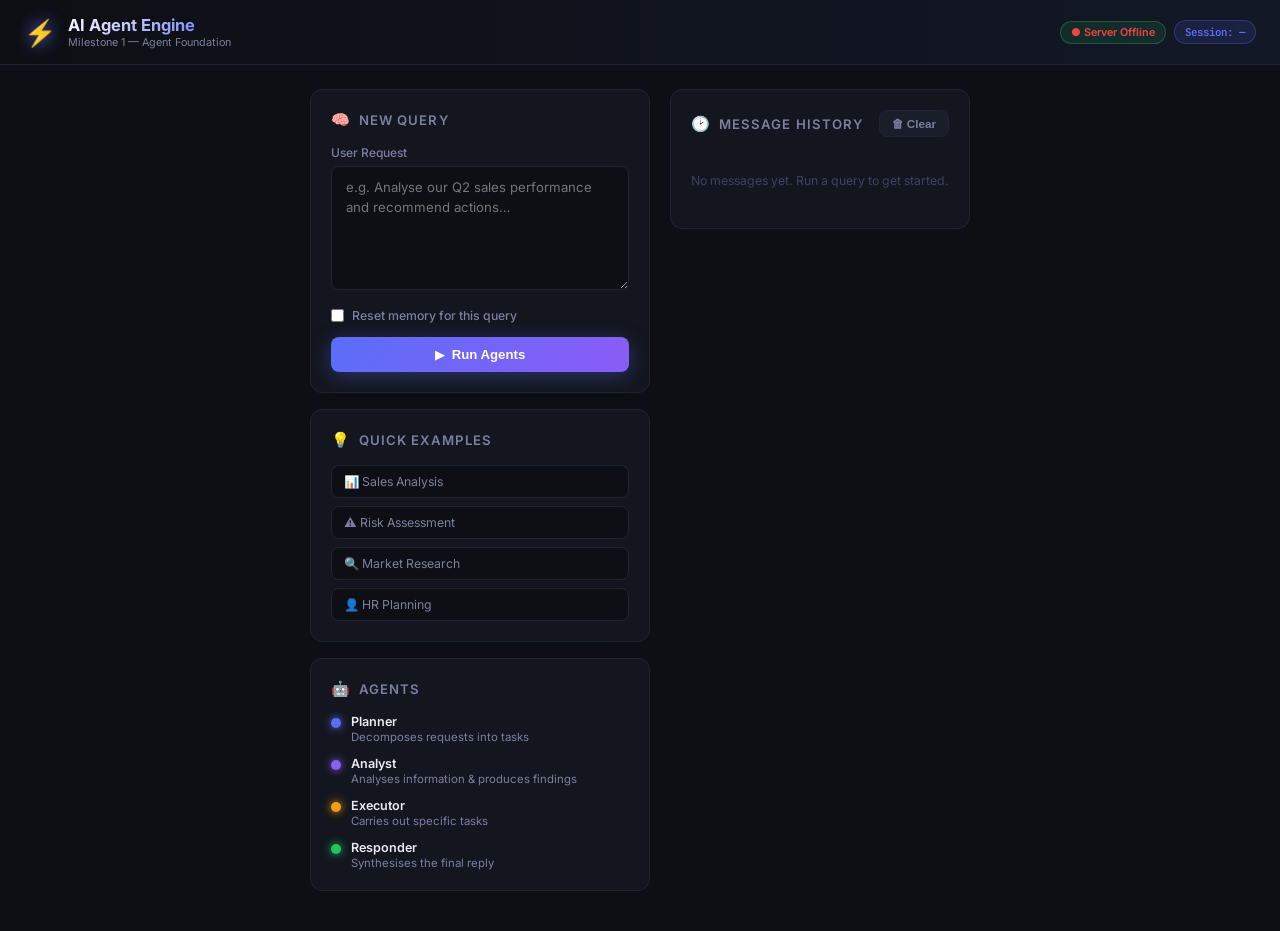
<file: dashboard/index.html>
<!DOCTYPE html>
<html lang="en">
<head>
  <meta charset="UTF-8" />
  <meta name="viewport" content="width=device-width, initial-scale=1.0" />
  <title>AI Agent Engine — Testing Dashboard</title>
  <meta name="description" content="Interactive testing dashboard for the AI Agent Coordination & Decision Engine — Milestone 1" />
  <link rel="preconnect" href="https://fonts.googleapis.com" />
  <link rel="preconnect" href="https://fonts.gstatic.com" crossorigin />
  <link href="https://fonts.googleapis.com/css2?family=Inter:wght@300;400;500;600;700&family=JetBrains+Mono:wght@400;500&display=swap" rel="stylesheet" />
  <link rel="stylesheet" href="style.css" />
</head>
<body>

  <!-- ── Header ─────────────────────────────────────────────────────────── -->
  <header class="header">
    <div class="header-inner">
      <div class="logo">
        <span class="logo-icon">⚡</span>
        <div>
          <h1 class="logo-title">AI Agent Engine</h1>
          <p class="logo-sub">Milestone 1 — Agent Foundation</p>
        </div>
      </div>
      <div class="header-badges">
        <span class="badge badge-green" id="health-badge">● Connecting…</span>
        <span class="badge badge-blue" id="session-badge">Session: —</span>
      </div>
    </div>
  </header>

  <!-- ── Main Layout ────────────────────────────────────────────────────── -->
  <main class="main">

    <!-- Left Panel: Input + Controls -->
    <aside class="panel panel-left">
      <section class="card">
        <h2 class="card-title">
          <span class="icon">🧠</span> New Query
        </h2>

        <div class="field">
          <label for="query-input" class="field-label">User Request</label>
          <textarea
            id="query-input"
            class="textarea"
            rows="5"
            placeholder="e.g. Analyse our Q2 sales performance and recommend actions…"
          ></textarea>
        </div>

        <div class="field">
          <label class="field-label checkbox-label">
            <input type="checkbox" id="reset-memory" />
            <span>Reset memory for this query</span>
          </label>
        </div>

        <button id="run-btn" class="btn btn-primary" onclick="runQuery()">
          <span class="btn-icon">▶</span> Run Agents
        </button>

        <div id="loading" class="loading hidden">
          <div class="spinner"></div>
          <span id="loading-label">Planner thinking…</span>
        </div>
      </section>

      <!-- Quick Examples -->
      <section class="card">
        <h2 class="card-title"><span class="icon">💡</span> Quick Examples</h2>
        <div class="examples">
          <button class="example-btn" onclick="setQuery('Analyse Q2 sales performance and suggest growth strategies.')">📊 Sales Analysis</button>
          <button class="example-btn" onclick="setQuery('Identify risks in our current supply chain and recommend mitigations.')">⚠️ Risk Assessment</button>
          <button class="example-btn" onclick="setQuery('Generate a competitive landscape report for the CRM software market.')">🔍 Market Research</button>
          <button class="example-btn" onclick="setQuery('Create an onboarding plan for a new software engineer joining the team.')">👤 HR Planning</button>
        </div>
      </section>

      <!-- Agents Legend -->
      <section class="card">
        <h2 class="card-title"><span class="icon">🤖</span> Agents</h2>
        <div class="agents-list">
          <div class="agent-item">
            <span class="agent-dot dot-planner"></span>
            <div>
              <p class="agent-name">Planner</p>
              <p class="agent-desc">Decomposes requests into tasks</p>
            </div>
          </div>
          <div class="agent-item">
            <span class="agent-dot dot-analyst"></span>
            <div>
              <p class="agent-name">Analyst</p>
              <p class="agent-desc">Analyses information & produces findings</p>
            </div>
          </div>
          <div class="agent-item">
            <span class="agent-dot dot-executor"></span>
            <div>
              <p class="agent-name">Executor</p>
              <p class="agent-desc">Carries out specific tasks</p>
            </div>
          </div>
          <div class="agent-item">
            <span class="agent-dot dot-responder"></span>
            <div>
              <p class="agent-name">Responder</p>
              <p class="agent-desc">Synthesises the final reply</p>
            </div>
          </div>
        </div>
      </section>
    </aside>

    <!-- Right Panel: Results -->
    <div class="panel panel-right">

      <!-- Execution Plan -->
      <section class="card" id="plan-card" style="display:none;">
        <h2 class="card-title"><span class="icon">📋</span> Execution Plan</h2>
        <p id="plan-goal" class="plan-goal"></p>
        <div id="plan-tasks" class="task-list"></div>
      </section>

      <!-- Agent Results -->
      <section class="card" id="results-card" style="display:none;">
        <h2 class="card-title"><span class="icon">⚙️</span> Agent Outputs</h2>
        <div id="task-results" class="results-list"></div>
      </section>

      <!-- Final Response -->
      <section class="card response-card" id="response-card" style="display:none;">
        <div class="response-header">
          <h2 class="card-title"><span class="icon">✅</span> Final Response</h2>
          <button class="btn btn-sm" onclick="copyResponse()">📋 Copy</button>
        </div>
        <div id="final-response" class="response-body"></div>
      </section>

      <!-- Error Card -->
      <section class="card error-card" id="error-card" style="display:none;">
        <h2 class="card-title"><span class="icon">❌</span> Error</h2>
        <pre id="error-body" class="error-body"></pre>
      </section>

      <!-- History -->
      <section class="card" id="history-card">
        <div class="response-header">
          <h2 class="card-title"><span class="icon">🕑</span> Message History</h2>
          <button class="btn btn-sm btn-danger" onclick="clearHistory()">🗑 Clear</button>
        </div>
        <div id="history-list" class="history-list">
          <p class="empty-msg">No messages yet. Run a query to get started.</p>
        </div>
      </section>

    </div>
  </main>

  <script src="app.js"></script>
</body>
</html>
</file>
<file: dashboard/style.css>
/* ── Reset & Base ─────────────────────────────────────────────────────────── */
*, *::before, *::after { box-sizing: border-box; margin: 0; padding: 0; }

:root {
  --bg:          #0d0f14;
  --bg-card:     #13161e;
  --bg-hover:    #1a1e2a;
  --border:      #1f2435;
  --border-glow: #3b4fd8;

  --text:        #e8eaf2;
  --text-muted:  #7a80a0;
  --text-dim:    #3d4260;

  --accent:      #5a6ef8;
  --accent-glow: rgba(90, 110, 248, 0.25);
  --accent-2:    #8b5cf6;
  --green:       #22c55e;
  --orange:      #f59e0b;
  --red:         #ef4444;
  --cyan:        #06b6d4;

  --planner:   #5a6ef8;
  --analyst:   #8b5cf6;
  --executor:  #f59e0b;
  --responder: #22c55e;

  --radius:    12px;
  --radius-sm: 8px;
  --shadow:    0 4px 24px rgba(0,0,0,0.4);
  --transition: all 0.2s cubic-bezier(0.4,0,0.2,1);
}

html { font-size: 15px; }

body {
  font-family: 'Inter', sans-serif;
  background: var(--bg);
  color: var(--text);
  min-height: 100vh;
  display: flex;
  flex-direction: column;
}

/* ── Header ──────────────────────────────────────────────────────────────── */
.header {
  background: linear-gradient(90deg, #0d0f14 0%, #131827 100%);
  border-bottom: 1px solid var(--border);
  position: sticky;
  top: 0;
  z-index: 100;
  backdrop-filter: blur(12px);
}

.header-inner {
  max-width: 1400px;
  margin: 0 auto;
  padding: 0 24px;
  height: 64px;
  display: flex;
  align-items: center;
  justify-content: space-between;
}

.logo { display: flex; align-items: center; gap: 12px; }

.logo-icon {
  font-size: 26px;
  filter: drop-shadow(0 0 8px var(--accent));
  animation: pulse-glow 3s ease-in-out infinite;
}

@keyframes pulse-glow {
  0%, 100% { filter: drop-shadow(0 0 6px var(--accent)); }
  50%       { filter: drop-shadow(0 0 14px var(--accent)); }
}

.logo-title {
  font-size: 1.1rem;
  font-weight: 700;
  background: linear-gradient(135deg, #fff 0%, var(--accent) 100%);
  -webkit-background-clip: text;
  -webkit-text-fill-color: transparent;
  background-clip: text;
}

.logo-sub { font-size: 0.72rem; color: var(--text-muted); margin-top: 1px; }

.header-badges { display: flex; gap: 8px; align-items: center; }

.badge {
  padding: 4px 10px;
  border-radius: 20px;
  font-size: 0.72rem;
  font-weight: 600;
  border: 1px solid transparent;
}

.badge-green {
  background: rgba(34,197,94,0.12);
  color: var(--green);
  border-color: rgba(34,197,94,0.3);
}

.badge-blue {
  background: rgba(90,110,248,0.12);
  color: var(--accent);
  border-color: rgba(90,110,248,0.3);
  font-family: 'JetBrains Mono', monospace;
}

/* ── Main Layout ─────────────────────────────────────────────────────────── */
.main {
  max-width: 1400px;
  margin: 0 auto;
  padding: 24px;
  display: grid;
  grid-template-columns: 340px 1fr;
  gap: 20px;
  flex: 1;
  align-items: start;
}

@media (max-width: 900px) {
  .main { grid-template-columns: 1fr; padding: 16px; }
}

/* ── Cards ───────────────────────────────────────────────────────────────── */
.card {
  background: var(--bg-card);
  border: 1px solid var(--border);
  border-radius: var(--radius);
  padding: 20px;
  margin-bottom: 16px;
  transition: var(--transition);
}

.card:hover { border-color: rgba(90,110,248,0.25); }

.card-title {
  font-size: 0.88rem;
  font-weight: 600;
  color: var(--text-muted);
  text-transform: uppercase;
  letter-spacing: 0.08em;
  margin-bottom: 16px;
  display: flex;
  align-items: center;
  gap: 8px;
}

.icon { font-size: 1rem; }

/* ── Fields ──────────────────────────────────────────────────────────────── */
.field { margin-bottom: 14px; }

.field-label {
  display: block;
  font-size: 0.8rem;
  font-weight: 500;
  color: var(--text-muted);
  margin-bottom: 6px;
}

.textarea {
  width: 100%;
  background: var(--bg);
  border: 1px solid var(--border);
  border-radius: var(--radius-sm);
  color: var(--text);
  font-family: 'Inter', sans-serif;
  font-size: 0.88rem;
  padding: 10px 14px;
  resize: vertical;
  transition: var(--transition);
  line-height: 1.55;
}

.textarea:focus {
  outline: none;
  border-color: var(--accent);
  box-shadow: 0 0 0 3px var(--accent-glow);
}

.checkbox-label {
  display: flex !important;
  align-items: center;
  gap: 8px;
  cursor: pointer;
  font-size: 0.82rem;
}

/* ── Buttons ─────────────────────────────────────────────────────────────── */
.btn {
  display: inline-flex;
  align-items: center;
  gap: 8px;
  padding: 10px 20px;
  border-radius: var(--radius-sm);
  font-size: 0.88rem;
  font-weight: 600;
  cursor: pointer;
  border: none;
  transition: var(--transition);
}

.btn-primary {
  width: 100%;
  justify-content: center;
  background: linear-gradient(135deg, var(--accent) 0%, var(--accent-2) 100%);
  color: #fff;
  box-shadow: 0 4px 20px rgba(90,110,248,0.35);
}

.btn-primary:hover {
  transform: translateY(-1px);
  box-shadow: 0 6px 28px rgba(90,110,248,0.5);
}

.btn-primary:active { transform: translateY(0); }

.btn-primary:disabled {
  opacity: 0.5;
  cursor: not-allowed;
  transform: none;
}

.btn-sm {
  padding: 6px 12px;
  font-size: 0.78rem;
  background: var(--bg-hover);
  color: var(--text-muted);
  border: 1px solid var(--border);
}

.btn-sm:hover { border-color: var(--accent); color: var(--accent); }

.btn-danger:hover { border-color: var(--red) !important; color: var(--red) !important; }

.btn-icon { font-size: 0.8rem; }

/* ── Loading ─────────────────────────────────────────────────────────────── */
.loading {
  display: flex;
  align-items: center;
  gap: 10px;
  margin-top: 14px;
  color: var(--text-muted);
  font-size: 0.84rem;
}

.loading.hidden { display: none; }

.spinner {
  width: 18px;
  height: 18px;
  border: 2px solid var(--border);
  border-top-color: var(--accent);
  border-radius: 50%;
  animation: spin 0.7s linear infinite;
  flex-shrink: 0;
}

@keyframes spin { to { transform: rotate(360deg); } }

/* ── Examples ────────────────────────────────────────────────────────────── */
.examples { display: flex; flex-direction: column; gap: 8px; }

.example-btn {
  background: var(--bg);
  border: 1px solid var(--border);
  border-radius: var(--radius-sm);
  color: var(--text-muted);
  font-size: 0.82rem;
  padding: 8px 12px;
  cursor: pointer;
  text-align: left;
  transition: var(--transition);
  font-family: 'Inter', sans-serif;
}

.example-btn:hover {
  border-color: var(--accent);
  color: var(--text);
  background: var(--bg-hover);
  transform: translateX(3px);
}

/* ── Agents List ─────────────────────────────────────────────────────────── */
.agents-list { display: flex; flex-direction: column; gap: 12px; }

.agent-item { display: flex; align-items: flex-start; gap: 10px; }

.agent-dot {
  width: 10px;
  height: 10px;
  border-radius: 50%;
  flex-shrink: 0;
  margin-top: 4px;
  box-shadow: 0 0 8px currentColor;
}

.dot-planner  { background: var(--planner);  color: var(--planner); }
.dot-analyst  { background: var(--analyst);  color: var(--analyst); }
.dot-executor { background: var(--executor); color: var(--executor); }
.dot-responder{ background: var(--responder);color: var(--responder); }

.agent-name { font-size: 0.84rem; font-weight: 600; color: var(--text); }
.agent-desc { font-size: 0.76rem; color: var(--text-muted); margin-top: 1px; }

/* ── Plan ────────────────────────────────────────────────────────────────── */
.plan-goal {
  font-size: 0.9rem;
  color: var(--text-muted);
  margin-bottom: 14px;
  padding: 10px 14px;
  background: var(--bg);
  border-radius: var(--radius-sm);
  border-left: 3px solid var(--accent);
  line-height: 1.5;
}

.task-list { display: flex; flex-direction: column; gap: 8px; }

.task-item {
  display: flex;
  align-items: flex-start;
  gap: 12px;
  padding: 12px 14px;
  background: var(--bg);
  border-radius: var(--radius-sm);
  border: 1px solid var(--border);
  animation: slide-in 0.3s ease forwards;
  opacity: 0;
}

@keyframes slide-in {
  from { opacity: 0; transform: translateY(6px); }
  to   { opacity: 1; transform: translateY(0); }
}

.task-id {
  width: 24px;
  height: 24px;
  border-radius: 50%;
  display: flex;
  align-items: center;
  justify-content: center;
  font-size: 0.72rem;
  font-weight: 700;
  flex-shrink: 0;
  color: #fff;
}

.task-desc { font-size: 0.84rem; color: var(--text); line-height: 1.45; flex: 1; }

.task-agent-tag {
  font-size: 0.7rem;
  font-weight: 600;
  padding: 2px 8px;
  border-radius: 12px;
  flex-shrink: 0;
  margin-top: 1px;
}

.tag-analyst  { background: rgba(139,92,246,0.15); color: var(--analyst);  border: 1px solid rgba(139,92,246,0.3); }
.tag-executor { background: rgba(245,158,11,0.15); color: var(--executor); border: 1px solid rgba(245,158,11,0.3); }
.tag-responder{ background: rgba(34,197,94,0.15);  color: var(--responder);border: 1px solid rgba(34,197,94,0.3); }
.tag-default  { background: rgba(90,110,248,0.15); color: var(--accent);   border: 1px solid rgba(90,110,248,0.3); }

/* ── Agent Results ────────────────────────────────────────────────────────── */
.results-list { display: flex; flex-direction: column; gap: 12px; }

.result-item {
  background: var(--bg);
  border: 1px solid var(--border);
  border-radius: var(--radius-sm);
  overflow: hidden;
  animation: slide-in 0.35s ease forwards;
  opacity: 0;
}

.result-header {
  display: flex;
  align-items: center;
  justify-content: space-between;
  padding: 10px 14px;
  border-bottom: 1px solid var(--border);
  cursor: pointer;
  user-select: none;
}

.result-header:hover { background: var(--bg-hover); }

.result-agent { font-size: 0.8rem; font-weight: 600; }
.result-status { font-size: 0.75rem; }

.result-body {
  padding: 14px;
  font-family: 'JetBrains Mono', monospace;
  font-size: 0.76rem;
  color: var(--text-muted);
  white-space: pre-wrap;
  word-break: break-word;
  line-height: 1.6;
  max-height: 200px;
  overflow-y: auto;
}

.result-body.collapsed { display: none; }

/* ── Response ────────────────────────────────────────────────────────────── */
.response-card {
  border-color: rgba(34,197,94,0.2);
  background: linear-gradient(135deg, var(--bg-card) 0%, rgba(34,197,94,0.03) 100%);
}

.response-header {
  display: flex;
  align-items: center;
  justify-content: space-between;
  margin-bottom: 16px;
}

.response-header .card-title { margin-bottom: 0; }

.response-body {
  font-size: 0.9rem;
  line-height: 1.7;
  color: var(--text);
}

/* Markdown styles inside response */
.response-body h1, .response-body h2, .response-body h3 {
  margin: 1em 0 0.5em;
  color: var(--text);
  font-weight: 700;
}
.response-body h2 { font-size: 1.05rem; border-bottom: 1px solid var(--border); padding-bottom: 6px; }
.response-body p  { margin-bottom: 0.75em; }
.response-body ul, .response-body ol { padding-left: 1.4em; margin-bottom: 0.75em; }
.response-body li { margin-bottom: 0.3em; }
.response-body strong { color: #fff; font-weight: 600; }
.response-body code {
  font-family: 'JetBrains Mono', monospace;
  font-size: 0.82em;
  background: var(--bg);
  padding: 2px 6px;
  border-radius: 4px;
  color: var(--cyan);
}
.response-body pre {
  background: var(--bg);
  border: 1px solid var(--border);
  border-radius: var(--radius-sm);
  padding: 14px;
  overflow-x: auto;
  margin-bottom: 1em;
}
.response-body blockquote {
  border-left: 3px solid var(--accent);
  padding-left: 12px;
  color: var(--text-muted);
  margin: 0.75em 0;
}

/* ── Error ───────────────────────────────────────────────────────────────── */
.error-card { border-color: rgba(239,68,68,0.3); }
.error-body {
  font-family: 'JetBrains Mono', monospace;
  font-size: 0.8rem;
  color: var(--red);
  white-space: pre-wrap;
  word-break: break-word;
}

/* ── History ─────────────────────────────────────────────────────────────── */
.history-list {
  display: flex;
  flex-direction: column;
  gap: 8px;
  max-height: 300px;
  overflow-y: auto;
}

.history-item {
  padding: 8px 12px;
  border-radius: var(--radius-sm);
  font-size: 0.8rem;
  line-height: 1.5;
  border: 1px solid var(--border);
}

.history-item.role-user     { border-left: 3px solid var(--accent); background: var(--bg); }
.history-item.role-assistant{ border-left: 3px solid var(--green);  background: var(--bg); }

.history-role { font-weight: 700; font-size: 0.72rem; text-transform: uppercase; letter-spacing: 0.07em; margin-bottom: 3px; }
.role-user     .history-role { color: var(--accent); }
.role-assistant .history-role { color: var(--green); }

.history-content { color: var(--text-muted); }

.empty-msg { color: var(--text-dim); font-size: 0.82rem; text-align: center; padding: 20px 0; }

/* ── Scrollbar ───────────────────────────────────────────────────────────── */
::-webkit-scrollbar { width: 6px; height: 6px; }
::-webkit-scrollbar-track { background: transparent; }
::-webkit-scrollbar-thumb { background: var(--border); border-radius: 3px; }
::-webkit-scrollbar-thumb:hover { background: var(--text-dim); }
</file>
